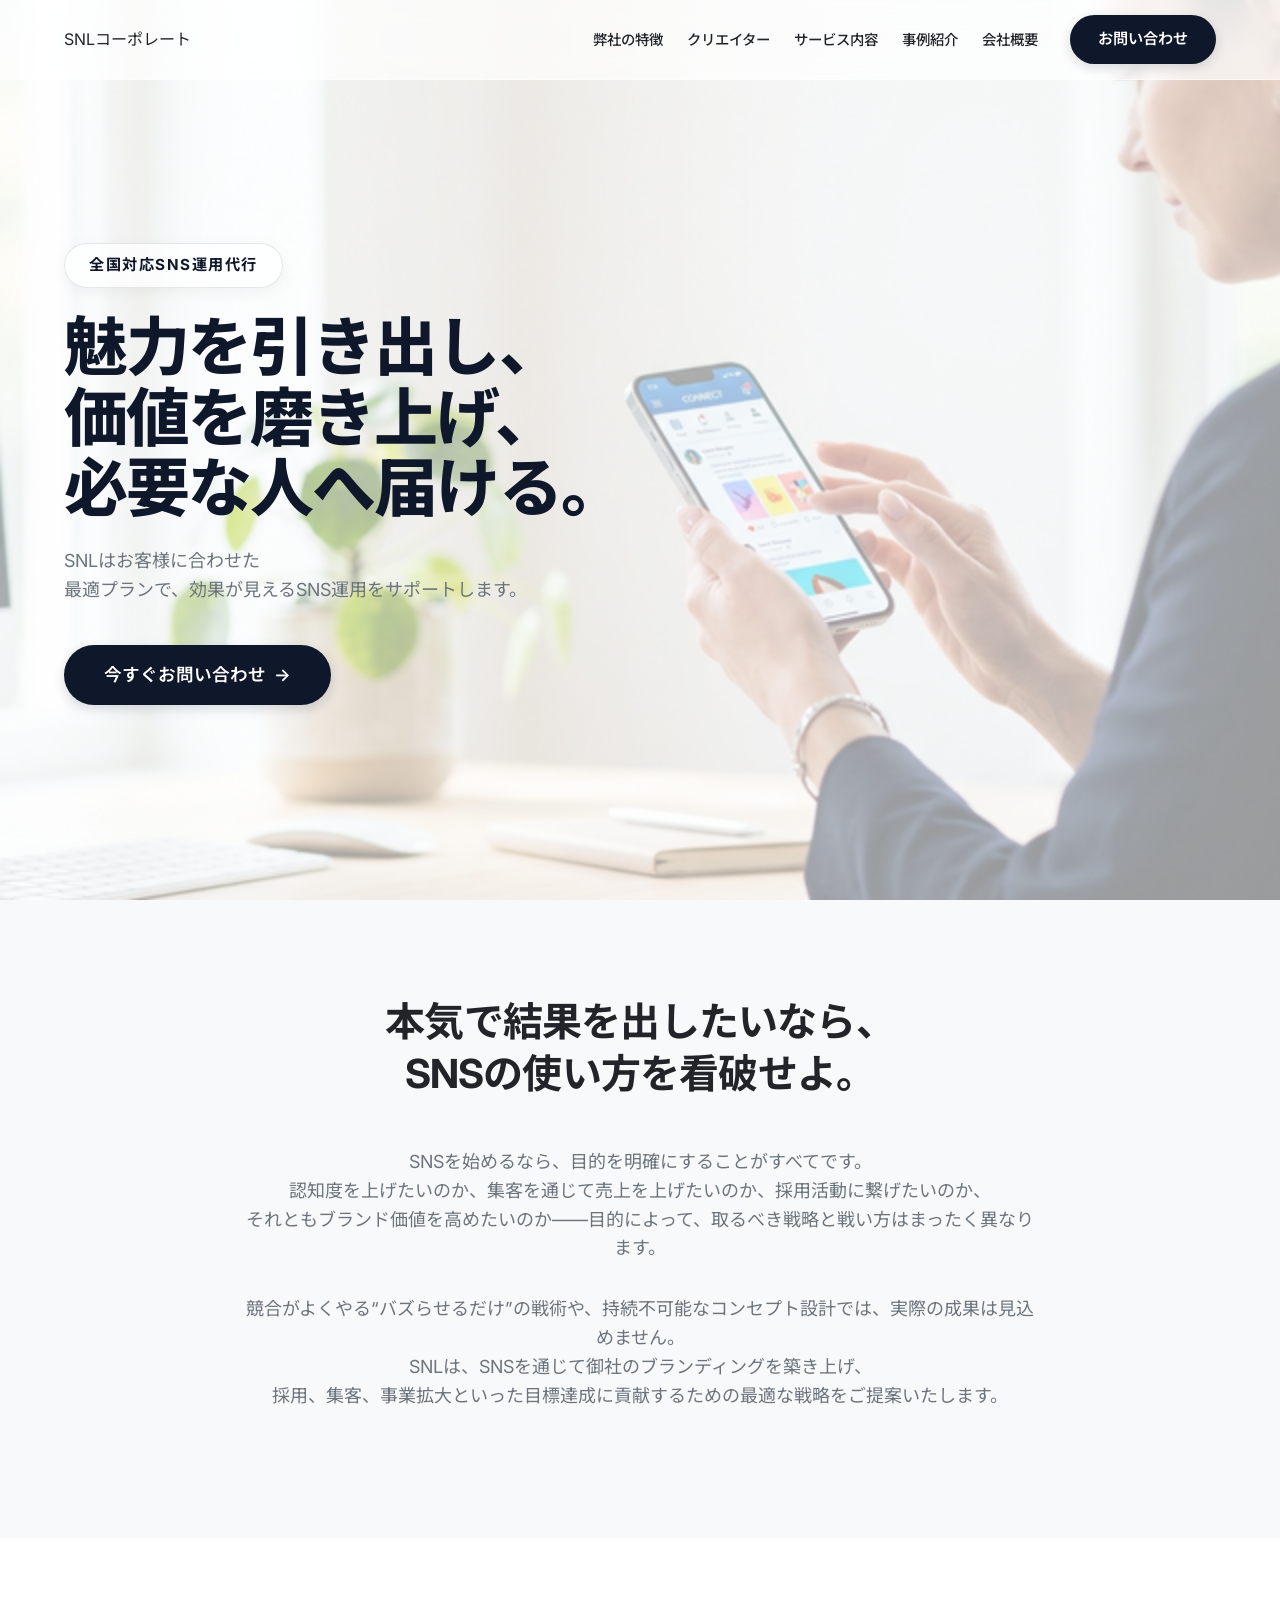
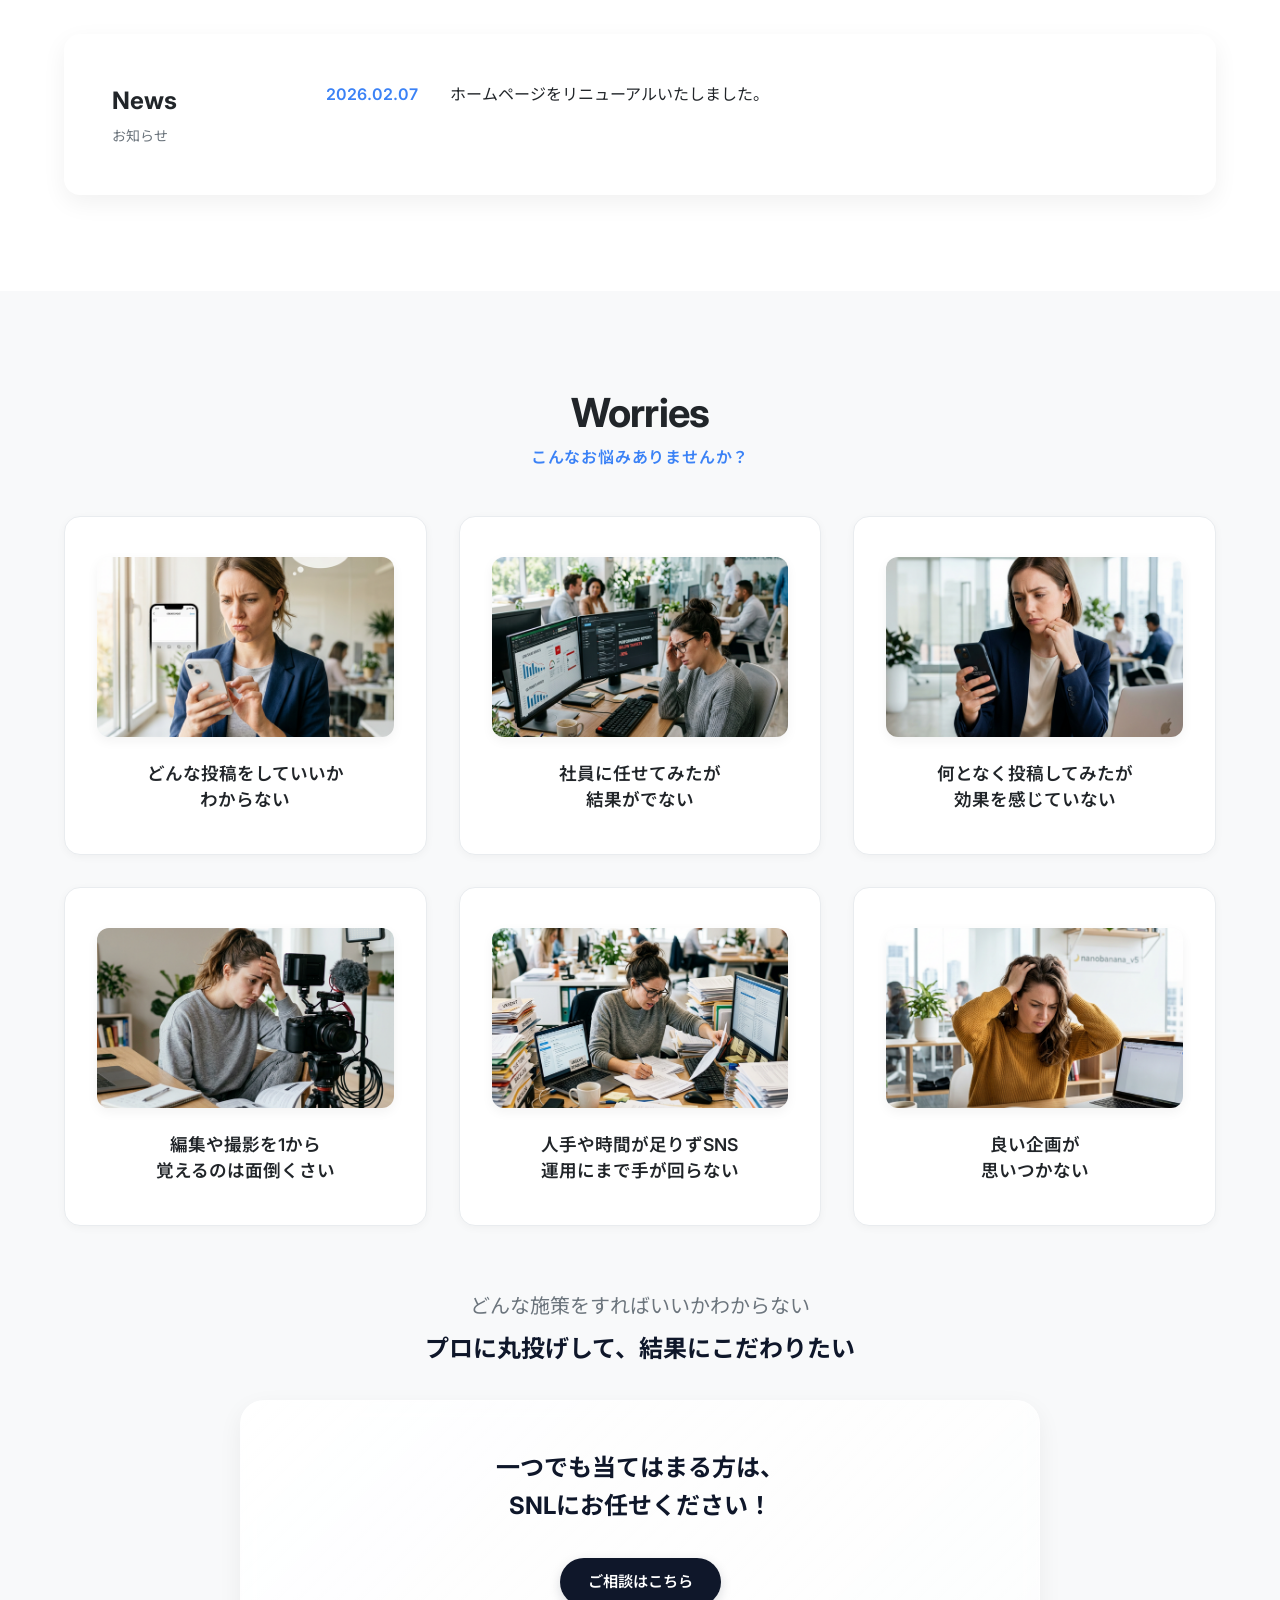
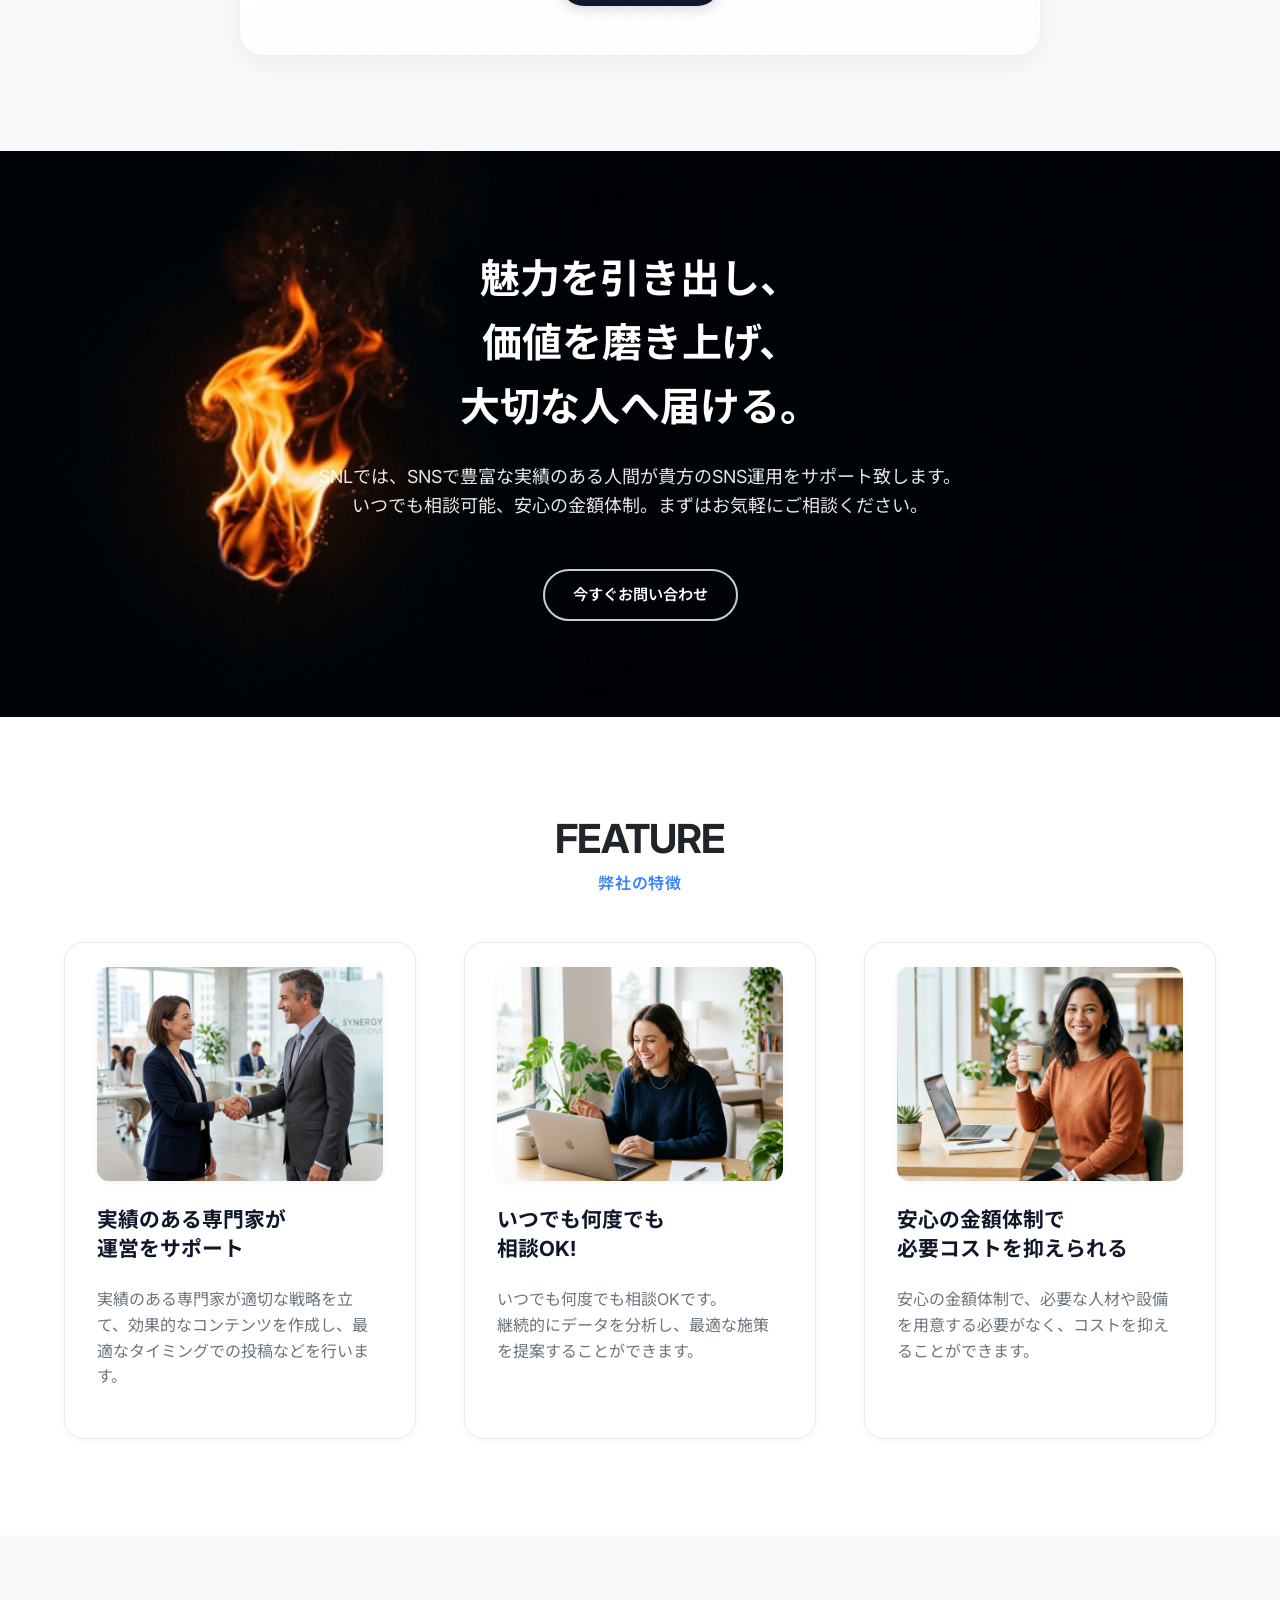
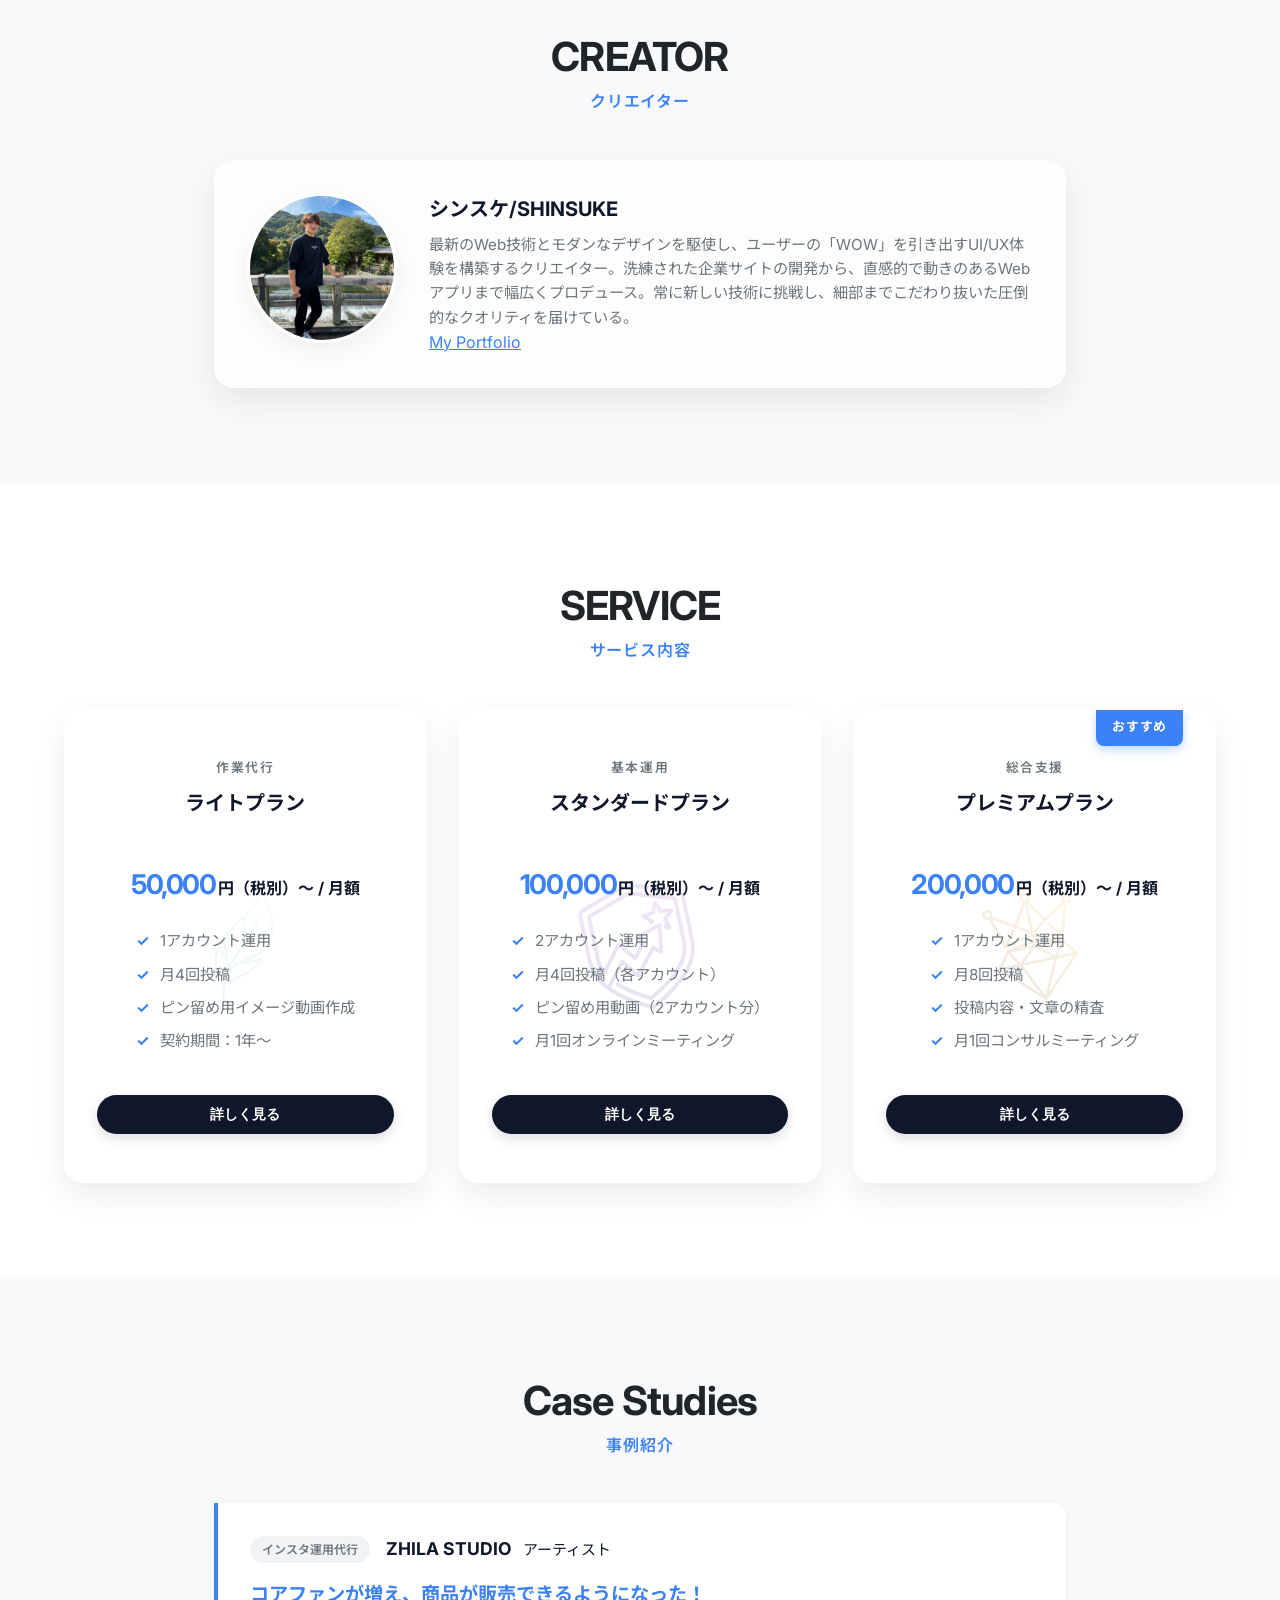
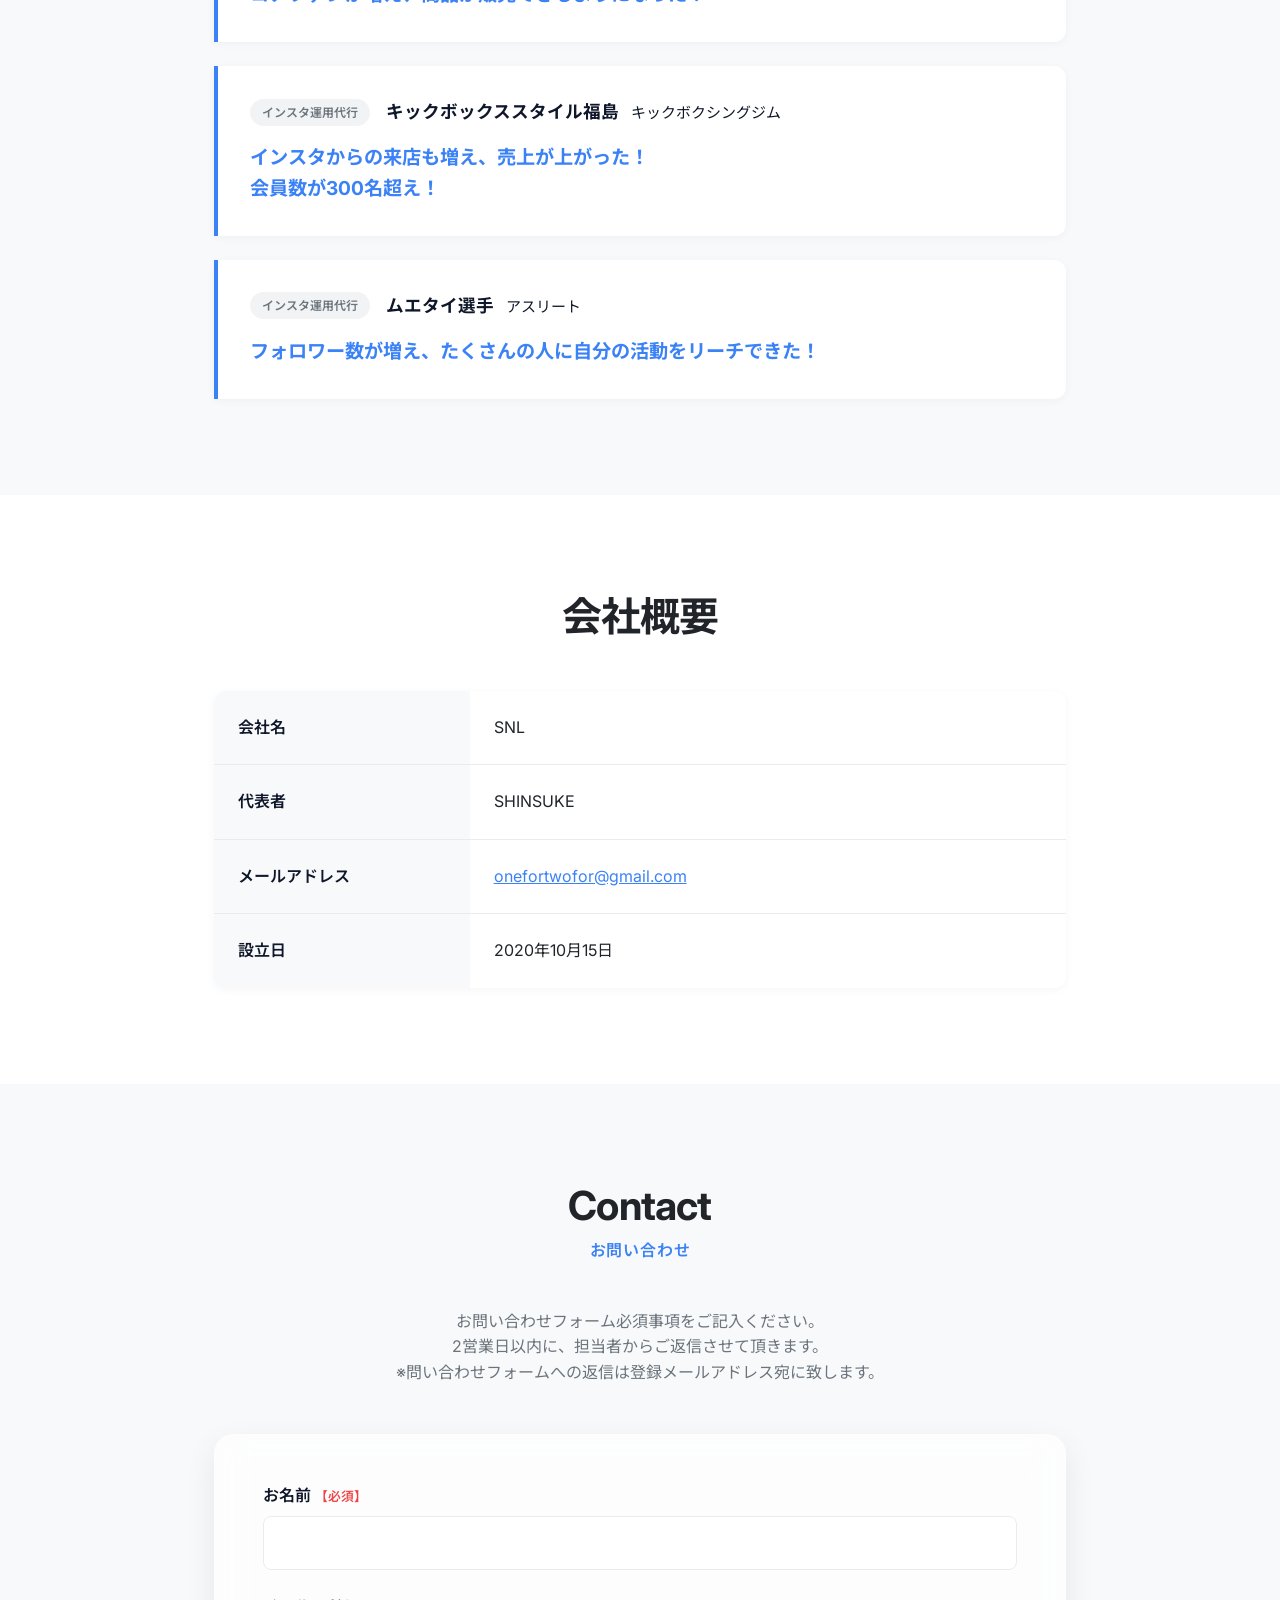
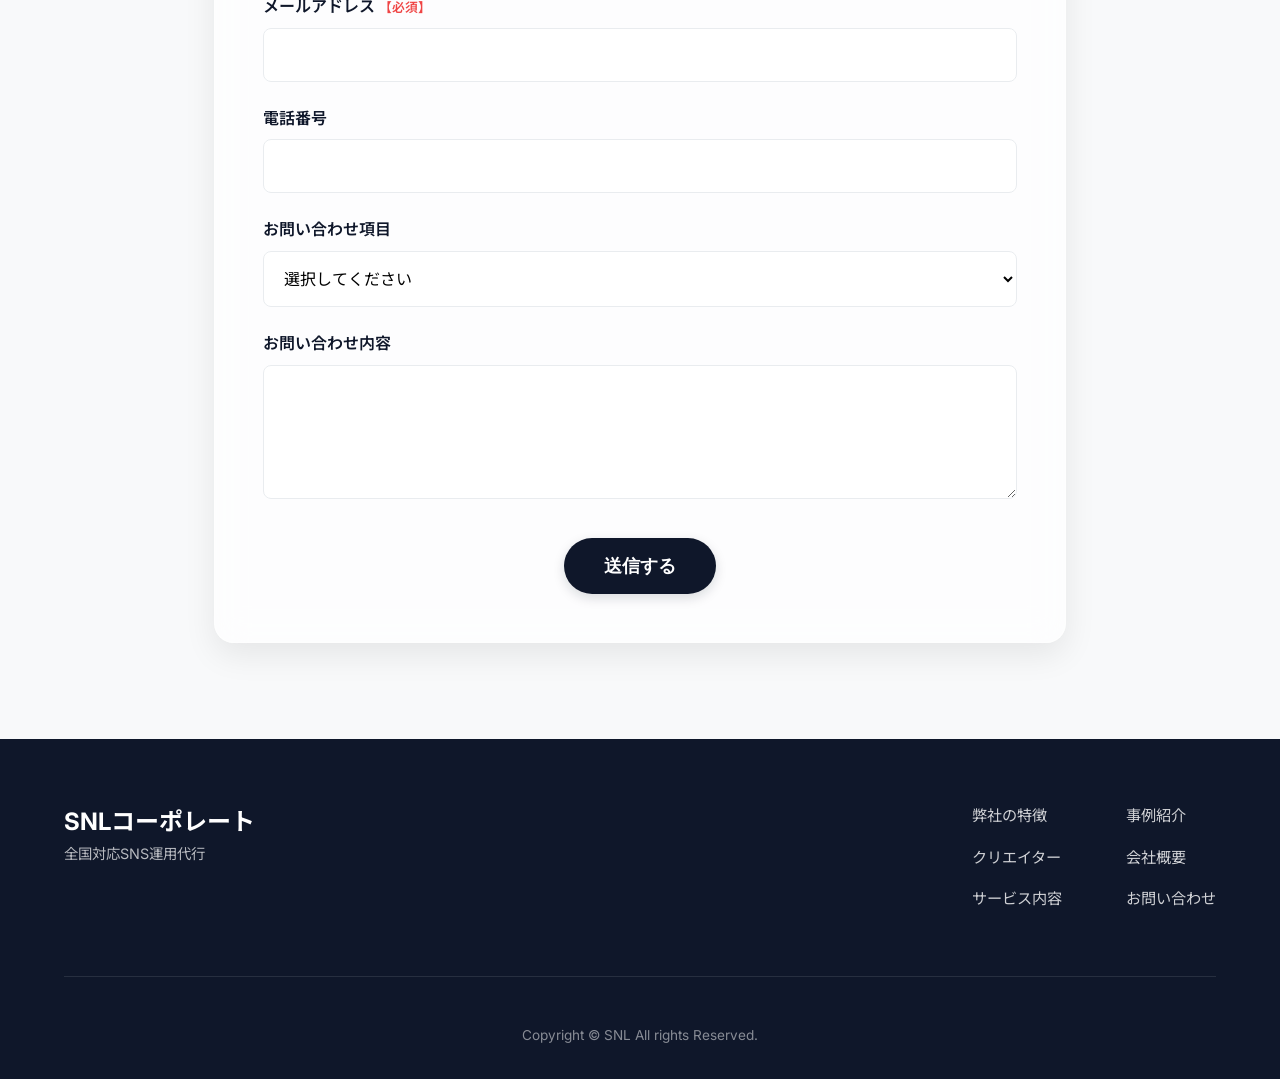
<file: sns-agency-website/index.html>
<!DOCTYPE html>
<html lang="ja">

<head>
    <meta charset="UTF-8">
    <meta name="viewport" content="width=device-width, initial-scale=1.0">
    <title>全国対応SNS運用代行会社 | SNL</title>
    <meta name="description"
        content="全国対応のSNS運用代行ならSNLへ。目的に合わせた戦略で効果的に集客・ブランディングを実現。お客様に合わせた最適プランで、効果が見えるSNS運用をサポートします。">
    <!-- Google Fonts - Inter & Noto Sans JP for modern, clean look -->
    <link rel="preconnect" href="https://fonts.googleapis.com">
    <link rel="preconnect" href="https://fonts.gstatic.com" crossorigin>
    <link
        href="https://fonts.googleapis.com/css2?family=Inter:wght@400;500;600;700&family=Noto+Sans+JP:wght@400;500;700&display=swap"
        rel="stylesheet">
    <link rel="stylesheet" href="css/style.css">
    <!-- Favicon -->
    <link rel="icon" href="favicon.ico">
</head>

<body>
    <!-- Header -->
    <header class="header" id="header">
        <div class="container header-container">
            <a href="#" class="logo">
                <span class="logo-text">SNLコーポレート</span>
            </a>

            <!-- Desktop Navigation -->
            <nav class="desktop-nav">
                <ul class="nav-list">
                    <li><a href="#feature">弊社の特徴</a></li>
                    <li><a href="#creator">クリエイター</a></li>
                    <li><a href="#service">サービス内容</a></li>
                    <li><a href="#casestudies">事例紹介</a></li>
                    <li><a href="#company">会社概要</a></li>
                </ul>
                <a href="#contact" class="btn btn-primary header-contact-btn">お問い合わせ</a>
            </nav>

            <!-- Hamburger Menu (Mobile) -->
            <button class="hamburger" id="hamburger" aria-label="Menu">
                <span></span>
                <span></span>
                <span></span>
            </button>
        </div>

        <!-- Mobile Navigation Panel -->
        <div class="mobile-nav-panel" id="mobile-nav">
            <ul class="mobile-nav-list">
                <li><a href="#feature" class="mobile-nav-link">弊社の特徴</a></li>
                <li><a href="#creator" class="mobile-nav-link">クリエイター</a></li>
                <li><a href="#service" class="mobile-nav-link">サービス内容</a></li>
                <li><a href="#casestudies" class="mobile-nav-link">事例紹介</a></li>
                <li><a href="#company" class="mobile-nav-link">会社概要</a></li>
                <li><a href="#contact" class="btn btn-primary mobile-nav-btn">お問い合わせ</a></li>
            </ul>
        </div>
    </header>

    <main>
        <!-- Hero Section -->
        <section class="hero" id="home"
            style="background-image: url('images/sns_hero_image.png'); background-size: cover; background-position: center; background-repeat: no-repeat;">
            <!-- Dark overlay to ensure text readability -->
            <div
                style="position: absolute; top: 0; left: 0; width: 100%; height: 100%; background: rgba(255, 255, 255, 0.6); z-index: 0;">
            </div>

            <div class="container hero-container" style="position: relative; z-index: 1;">
                <div class="hero-content fade-in-up">
                    <p class="hero-subtitle">全国対応SNS運用代行</p>
                    <h1 class="hero-title">魅力を引き出し、<br>価値を磨き上げ、<br>必要な人へ届ける。</h1>
                    <p class="hero-description">
                        SNLはお客様に合わせた<br class="hidden-mobile">最適プランで、効果が見えるSNS運用をサポートします。
                    </p>
                    <div class="hero-cta">
                        <a href="#contact" class="btn btn-large btn-primary">今すぐお問い合わせ <span class="arrow">→</span></a>
                    </div>
                </div>
            </div>
        </section>

        <!-- Intro Section -->
        <section class="intro section-padding bg-light" id="intro">
            <div class="container intro-container">
                <div class="section-header text-center fade-in-up">
                    <h2 class="section-title">本気で結果を出したいなら、<br>SNSの使い方を看破せよ。</h2>
                </div>
                <div class="intro-content fade-in-up delay-1">
                    <p class="intro-text text-center">
                        SNSを始めるなら、目的を明確にすることがすべてです。<br>
                        認知度を上げたいのか、集客を通じて売上を上げたいのか、採用活動に繋げたいのか、<br class="hidden-mobile">
                        それともブランド価値を高めたいのか——目的によって、取るべき戦略と戦い方はまったく異なります。
                    </p>
                    <p class="intro-text text-center">
                        競合がよくやる“バズらせるだけ”の戦術や、持続不可能なコンセプト設計では、実際の成果は見込めません。<br class="hidden-mobile">
                        SNLは、SNSを通じて御社のブランディングを築き上げ、<br>
                        採用、集客、事業拡大といった目標達成に貢献するための最適な戦略をご提案いたします。
                    </p>
                </div>
            </div>
        </section>

        <!-- News Section -->
        <section class="news section-padding" id="news">
            <div class="container news-container">
                <div class="news-wrapper fade-in-up">
                    <h2 class="news-heading">News <span class="sub">お知らせ</span></h2>
                    <div class="news-list">
                        <div class="news-item">
                            <span class="news-date">2026.02.07</span>
                            <p class="news-text">ホームページをリニューアルいたしました。</p>
                        </div>
                    </div>
                </div>
            </div>
        </section>

        <!-- Worries Section -->
        <section class="worries section-padding bg-light" id="worries">
            <div class="container">
                <div class="section-header text-center fade-in-up">
                    <h2 class="section-title">Worries <span class="sub">こんなお悩みありませんか？</span></h2>
                </div>

                <div class="worries-grid">
                    <div class="worry-card fade-in-up delay-1">
                        <div class="worry-icon"><img src="images/worry_1_content.png?v=1" alt="どんな投稿をしていいかわからない"></div>
                        <p>どんな投稿をしていいか<br>わからない</p>
                    </div>
                    <div class="worry-card fade-in-up delay-2">
                        <div class="worry-icon"><img src="images/worry_2_staff.png?v=1" alt="社員に任せてみたが結果がでない"></div>
                        <p>社員に任せてみたが<br>結果がでない</p>
                    </div>
                    <div class="worry-card fade-in-up delay-3">
                        <div class="worry-icon"><img src="images/worry_3_no_effect.png?v=1" alt="何となく投稿してみたが効果を感じていない">
                        </div>
                        <p>何となく投稿してみたが<br>効果を感じていない</p>
                    </div>
                    <div class="worry-card fade-in-up delay-1">
                        <div class="worry-icon"><img src="images/worry_4_hassle.png?v=1" alt="編集や撮影を1から覚えるのは面倒くさい">
                        </div>
                        <p>編集や撮影を1から<br>覚えるのは面倒くさい</p>
                    </div>
                    <div class="worry-card fade-in-up delay-2">
                        <div class="worry-icon"><img src="images/worry_5_busy.png?v=1" alt="人手や時間が足りずSNS運用にまで手が回らない">
                        </div>
                        <p>人手や時間が足りずSNS<br>運用にまで手が回らない</p>
                    </div>
                    <div class="worry-card fade-in-up delay-3">
                        <div class="worry-icon"><img src="images/worry_6_no_idea.png?v=1" alt="良い企画が思いつかない"></div>
                        <p>良い企画が<br>思いつかない</p>
                    </div>
                </div>

                <div class="worries-conclusion fade-in-up">
                    <p class="worry-final-text">どんな施策をすればいいかわからない<br><strong>​プロに丸投げして、結果にこだわりたい</strong></p>
                    <div class="worries-action glass-box">
                        <h3>一つでも当てはまる方は、<br>SNLにお任せください！</h3>
                        <a href="#contact" class="btn btn-primary">ご相談はこちら</a>
                    </div>
                </div>
            </div>
        </section>

        <!-- CTA Banner -->
        <section class="cta-banner">
            <div class="container text-center fade-in-up">
                <h2 class="cta-title">魅力を引き出し、<br>価値を磨き上げ、<br>大切な人へ届ける。</h2>
                <p class="cta-text">
                    SNLでは、​SNSで豊富な実績のある人間が貴方のSNS運用をサポート致します。<br>いつでも相談可能、安心の金額体制。​​まずはお気軽にご相談ください。</p>
                <a href="#contact" class="btn btn-outline-light">今すぐお問い合わせ</a>
            </div>
        </section>

        <!-- Feature Section -->
        <section class="feature section-padding" id="feature">
            <div class="container feature-container">
                <div class="section-header text-center fade-in-up">
                    <h2 class="section-title">FEATURE <span class="sub">弊社の特徴</span></h2>
                </div>

                <div class="feature-grid">
                    <div class="feature-card fade-in-up delay-1">
                        <div class="feature-img"><img src="images/feature_1_expert.png" alt="実績のある専門家"></div>
                        <h3 class="feature-title">実績のある専門家が<br>運営をサポート</h3>
                        <p class="feature-desc">実績のある専門家が適切な戦略を立て、効果的なコンテンツを作成し、最適なタイミングでの投稿などを行います。</p>
                    </div>

                    <div class="feature-card fade-in-up delay-2">
                        <div class="feature-img"><img src="images/feature_2_consult.png" alt="いつでも何度でも相談OK"></div>
                        <h3 class="feature-title">いつでも何度でも<br>相談OK!</h3>
                        <p class="feature-desc">いつでも何度でも相談OKです。<br>継続的にデータを分析し、最適な施策を提案することができます。</p>
                    </div>

                    <div class="feature-card fade-in-up delay-3">
                        <div class="feature-img"><img src="images/feature_3_cost_photo2.png" alt="安心の金額体制"></div>
                        <h3 class="feature-title">安心の金額体制で<br>必要コストを抑えられる</h3>
                        <p class="feature-desc">安心の金額体制で、必要な人材や設備を用意する必要がなく、コストを抑えることができます。</p>
                    </div>
                </div>
            </div>
        </section>

        <!-- Creator & Model Section -->
        <section class="creator section-padding bg-light" id="creator">
            <div class="container container-sm">

                <div class="person-block fade-in-up">
                    <div class="section-header text-center">
                        <h2 class="section-title">CREATOR <span class="sub">クリエイター</span></h2>
                    </div>
                    <div class="person-list">
                        <div class="person-item glass-card list-item">
                            <div class="person-img">
                                <img src="images/profile.jpg" alt="SHINSUKE">
                            </div>
                            <div class="person-info">
                                <h3>シンスケ/SHINSUKE</h3>
                                <p>最新のWeb技術とモダンなデザインを駆使し、ユーザーの「WOW」を引き出すUI/UX体験を構築するクリエイター。洗練された企業サイトの開発から、直感的で動きのあるWebアプリまで幅広くプロデュース。常に新しい技術に挑戦し、細部までこだわり抜いた圧倒的なクオリティを届けている。
                                </p>
                                <a href="https://shinnft3.github.io/shinsuke-portfolio/" target="_blank"
                                    class="person-link">My Portfolio</a>
                            </div>
                        </div>
                    </div>
                </div>



            </div>
        </section>

        <!-- Services Section -->
        <section class="service section-padding" id="service">
            <div class="container">
                <div class="section-header text-center fade-in-up">
                    <h2 class="section-title">SERVICE <span class="sub">サービス内容</span></h2>
                </div>

                <div class="service-grid">
                    <div class="service-card glass-card fade-in-up delay-1">
                        <img src="images/badge_light.png" alt="" class="service-card-badge" aria-hidden="true">
                        <p class="service-plan-sub">作業代行</p>
                        <h3 class="service-title">ライトプラン</h3>
                        <div class="service-price">
                            <span class="price-val">50,000</span>円（税別）〜 / 月額
                        </div>
                        <ul class="service-features-list">
                            <li>1アカウント運用</li>
                            <li>月4回投稿</li>
                            <li>ピン留め用イメージ動画作成</li>
                            <li>契約期間：1年〜</li>
                        </ul>
                        <button class="btn btn-primary btn-sm mt-auto open-service-modal"
                            data-service="1">詳しく見る</button>
                    </div>

                    <div class="service-card glass-card fade-in-up delay-2">
                        <img src="images/badge_standard.png" alt="" class="service-card-badge" aria-hidden="true">
                        <p class="service-plan-sub">基本運用</p>
                        <h3 class="service-title">スタンダードプラン</h3>
                        <div class="service-price">
                            <span class="price-val">100,000</span>円（税別）〜 / 月額
                        </div>
                        <ul class="service-features-list">
                            <li>2アカウント運用</li>
                            <li>月4回投稿（各アカウント）</li>
                            <li>ピン留め用動画（2アカウント分）</li>
                            <li>月1回オンラインミーティング</li>
                        </ul>
                        <button class="btn btn-primary btn-sm mt-auto open-service-modal"
                            data-service="2">詳しく見る</button>
                    </div>

                    <div class="service-card glass-card fade-in-up delay-3 service-card-premium">
                        <div class="recommended-badge">おすすめ</div>
                        <img src="images/badge_premium.png" alt="" class="service-card-badge" aria-hidden="true">
                        <p class="service-plan-sub">総合支援</p>
                        <h3 class="service-title">プレミアムプラン</h3>
                        <div class="service-price">
                            <span class="price-val">200,000</span>円（税別）〜 / 月額
                        </div>
                        <ul class="service-features-list">
                            <li>1アカウント運用</li>
                            <li>月8回投稿</li>
                            <li>投稿内容・文章の精査</li>
                            <li>月1回コンサルミーティング</li>
                        </ul>
                        <button class="btn btn-primary btn-sm mt-auto open-service-modal"
                            data-service="3">詳しく見る</button>
                    </div>
                </div>
            </div>
        </section>

        <!-- Case Studies Section -->
        <section class="casestudies section-padding bg-light" id="casestudies">
            <div class="container container-sm">
                <div class="section-header text-center fade-in-up">
                    <h2 class="section-title">Case Studies <span class="sub">事例紹介</span></h2>
                </div>

                <div class="case-list">
                    <div class="case-item fade-in-up delay-1">
                        <div class="case-header">
                            <span class="case-badge">インスタ運用代行</span>
                            <h3 class="case-client">ZHILA STUDIO <span
                                    style="font-size: 0.85em; font-weight: normal; margin-left: 0.5rem;">アーティスト</span>
                            </h3>
                        </div>
                        <p class="case-result text-accent text-bold">コアファンが増え、商品が販売できるようになった！</p>
                    </div>

                    <div class="case-item fade-in-up delay-2">
                        <div class="case-header">
                            <span class="case-badge">インスタ運用代行</span>
                            <h3 class="case-client">キックボックススタイル福島 <span
                                    style="font-size: 0.85em; font-weight: normal; margin-left: 0.5rem;">キックボクシングジム</span>
                            </h3>
                        </div>
                        <p class="case-result text-accent text-bold">インスタからの来店も増え、売上が上がった！<br>会員数が300名超え！</p>
                    </div>

                    <div class="case-item fade-in-up delay-3">
                        <div class="case-header">
                            <span class="case-badge">インスタ運用代行</span>
                            <h3 class="case-client">ムエタイ選手 <span
                                    style="font-size: 0.85em; font-weight: normal; margin-left: 0.5rem;">アスリート</span>
                            </h3>
                        </div>
                        <p class="case-result text-accent text-bold">フォロワー数が増え、たくさんの人に自分の活動をリーチできた！</p>
                    </div>
                </div>
            </div>
        </section>

        <!-- Company Section -->
        <section class="company section-padding" id="company">
            <div class="container container-sm">
                <div class="section-header text-center fade-in-up">
                    <h2 class="section-title">会社概要</h2>
                </div>

                <table class="company-table fade-in-up delay-1">
                    <tbody>
                        <tr>
                            <th>会社名</th>
                            <td>SNL</td>
                        </tr>
                        <tr>
                            <th>代表者</th>
                            <td>SHINSUKE</td>
                        </tr>
                        <tr>
                            <th>メールアドレス</th>
                            <td><a href="mailto:onefortwofor@gmail.com">onefortwofor@gmail.com</a></td>
                        </tr>
                        <tr>
                            <th>設立日</th>
                            <td>2020年10月15日</td>
                        </tr>
                    </tbody>
                </table>
            </div>
        </section>

        <!-- Contact Section -->
        <section class="contact section-padding bg-light" id="contact">
            <div class="container container-sm">
                <div class="section-header text-center fade-in-up">
                    <h2 class="section-title">Contact <span class="sub">お問い合わせ</span></h2>
                    <p class="contact-desc">
                        お問い合わせフォーム必須事項をご記入ください。<br>2営業日以内に、担当者からご返信させて頂きます。<br>※問い合わせフォームへの返信は登録メールアドレス宛に致します。</p>
                </div>

                <form class="contact-form glass-card fade-in-up delay-1" id="gform"
                    action="https://docs.google.com/forms/d/e/1FAIpQLSfawVQ5u2clCfujz6vWc8oNDs84TkIATZwKThTi90_ws8bNWA/formResponse"
                    method="POST" target="hidden_iframe" onsubmit="window.submitted=true;">
                    <div class="form-group">
                        <label for="name">お名前 <span class="required">【必須】</span></label>
                        <input type="text" id="name" name="entry.669617804" class="form-control">
                    </div>
                    <div class="form-group">
                        <label for="email">メールアドレス <span class="required">【必須】</span></label>
                        <input type="email" id="email" name="entry.930325068" class="form-control">
                    </div>
                    <div class="form-group">
                        <label for="phone">電話番号</label>
                        <input type="tel" id="phone" name="entry.49989326" class="form-control">
                    </div>
                    <div class="form-group">
                        <label for="item">お問い合わせ項目</label>
                        <select id="item" name="entry.1848350956" class="form-control">
                            <option value="">選択してください</option>
                            <option value="運用代行について">運用代行について</option>
                            <option value="動画制作について">動画制作について</option>
                            <option value="その他">その他</option>
                        </select>
                    </div>
                    <div class="form-group">
                        <label for="message">お問い合わせ内容</label>
                        <textarea id="message" name="entry.1858386800" class="form-control" rows="5"></textarea>
                    </div>
                    <div class="text-center mt-4">
                        <button type="submit" class="btn btn-primary btn-large w-full-mobile">送信する</button>
                    </div>
                </form>
            </div>
        </section>
    </main>

    <footer class="footer">
        <div class="container fade-in-up">
            <div class="footer-top">
                <div class="footer-brand">
                    <h2 class="footer-logo">SNLコーポレート</h2>
                    <p>全国対応SNS運用代行</p>
                </div>
                <div class="footer-links">
                    <ul>
                        <li><a href="#feature">弊社の特徴</a></li>
                        <li><a href="#creator">クリエイター</a></li>
                        <li><a href="#service">サービス内容</a></li>
                    </ul>
                    <ul>
                        <li><a href="#casestudies">事例紹介</a></li>
                        <li><a href="#company">会社概要</a></li>
                        <li><a href="#contact">お問い合わせ</a></li>
                    </ul>
                </div>
            </div>
            <div class="footer-bottom">
                <p>Copyright &copy; SNL All rights Reserved.</p>
            </div>
        </div>
    </footer>

    <!-- Service Details Modal -->
    <div id="serviceModal" class="modal">
        <div class="modal-content">
            <span class="modal-close">&times;</span>
            <div class="modal-body" id="serviceModalBody">
                <!-- Content injected via JS -->
            </div>
        </div>
    </div>
    <!-- Back To Top Button -->
    <a href="#home" id="backToTop" class="back-to-top" aria-label="ページトップへ戻る">
        <svg viewBox="0 0 24 24" width="24" height="24" stroke="currentColor" stroke-width="2" fill="none"
            stroke-linecap="round" stroke-linejoin="round">
            <path d="M12 19V5M5 12l7-7 7 7" />
        </svg>
    </a>

    <!-- Scripts -->
    <script src="js/script.js"></script>
</body>

</html>
</file>
<file: sns-agency-website/css/style.css>
/* =========================================
   SNS Agency Website - Premium White Theme
   ========================================= */

/* --- CSS Variables (Design System) --- */
:root {
    /* Colors - Clean, Modern White & Gray Palette */
    --color-white: #ffffff;
    --color-bg-light: #f8f9fa;
    --color-bg-alt: #f1f3f5;

    /* Typography Colors */
    --color-text-main: #212529;
    /* Very dark gray, almost black */
    --color-text-muted: #6c757d;

    /* Accents - Trustworthy Blue */
    --color-primary: #0f172a;
    /* Slate 900 */
    --color-primary-hover: #1e293b;
    /* Slate 800 */
    --color-accent: #3b82f6;
    /* Blue 500 */

    /* Borders & Shadows */
    --color-border: #e9ecef;
    --shadow-sm: 0 2px 8px rgba(0, 0, 0, 0.04);
    --shadow-md: 0 8px 24px rgba(0, 0, 0, 0.06);
    --shadow-lg: 0 12px 32px rgba(0, 0, 0, 0.08);
    --glass-bg: rgba(255, 255, 255, 0.7);
    --glass-border: rgba(255, 255, 255, 0.4);

    /* Typography */
    --font-family-base: 'Inter', 'Noto Sans JP', sans-serif;
    --font-size-base: 16px;

    /* Spacing */
    --spacing-sm: 0.5rem;
    --spacing-md: 1rem;
    --spacing-lg: 2rem;
    --spacing-xl: 4rem;

    /* Layout */
    --container-max-width: 1200px;
    --nav-height: 80px;

    /* Transitions */
    --transition-normal: 0.3s cubic-bezier(0.25, 0.8, 0.25, 1);
    --transition-smooth: 0.5s cubic-bezier(0.22, 1, 0.36, 1);
}

/* --- Reset & Base --- */
*,
*::before,
*::after {
    box-sizing: border-box;
    margin: 0;
    padding: 0;
}

html {
    font-family: var(--font-family-base);
    font-size: var(--font-size-base);
    line-height: 1.6;
    color: var(--color-text-main);
    background-color: var(--color-white);
    scroll-behavior: smooth;
    scroll-padding-top: var(--nav-height);
    /* Offset for fixed header */
}

body {
    -webkit-font-smoothing: antialiased;
    -moz-osx-font-smoothing: grayscale;
    overflow-x: hidden;
}

a {
    color: inherit;
    text-decoration: none;
    transition: color var(--transition-normal);
}

ul {
    list-style: none;
}

img {
    max-width: 100%;
    height: auto;
    display: block;
}

/* --- Layout Utilities --- */
.container {
    width: 100%;
    max-width: var(--container-max-width);
    margin: 0 auto;
    padding: 0 1.5rem;
}

.section-padding {
    padding: 6rem 0;
}

.bg-light {
    background-color: var(--color-bg-light);
}

.text-center {
    text-align: center;
}

.hidden-mobile {
    display: block;
}

/* Typography Utilities */
.section-title {
    font-size: clamp(2rem, 4vw, 2.5rem);
    font-weight: 700;
    line-height: 1.3;
    margin-bottom: 3rem;
    letter-spacing: -0.02em;
}

.section-title .sub {
    display: block;
    font-size: 1rem;
    color: var(--color-accent);
    font-weight: 600;
    margin-top: 0.5rem;
    letter-spacing: 0.05em;
}

/* --- Buttons --- */
.btn {
    display: inline-flex;
    align-items: center;
    justify-content: center;
    padding: 0.75rem 1.75rem;
    font-weight: 600;
    border-radius: 50px;
    /* Pill shape */
    border: none;
    cursor: pointer;
    transition: all var(--transition-normal);
    font-size: 0.95rem;
}

.btn-primary {
    background-color: var(--color-primary);
    color: var(--color-white);
    box-shadow: 0 4px 12px rgba(15, 23, 42, 0.15);
}

.btn-primary:hover {
    background-color: var(--color-primary-hover);
    transform: translateY(-2px);
    box-shadow: 0 6px 16px rgba(15, 23, 42, 0.2);
}

.btn-large {
    padding: 1rem 2.5rem;
    font-size: 1.1rem;
}

.btn-outline-light {
    background-color: transparent;
    color: var(--color-white);
    border: 2px solid rgba(255, 255, 255, 0.8);
}

.btn-outline-light:hover {
    background-color: var(--color-white);
    color: var(--color-primary);
}

/* --- Animations --- */
.fade-in-up {
    opacity: 0;
    transform: translateY(30px);
    transition: opacity 0.8s ease-out, transform 0.8s ease-out;
}

.fade-in-up.visible {
    opacity: 1;
    transform: translateY(0);
}

.delay-1 {
    transition-delay: 0.1s;
}

.delay-2 {
    transition-delay: 0.2s;
}

.delay-3 {
    transition-delay: 0.3s;
}

/* --- Header & Nav --- */
.header {
    position: fixed;
    top: 0;
    left: 0;
    width: 100%;
    height: var(--nav-height);
    background-color: var(--glass-bg);
    backdrop-filter: blur(12px);
    -webkit-backdrop-filter: blur(12px);
    border-bottom: 1px solid var(--glass-border);
    z-index: 1000;
    transition: all var(--transition-normal);
}

.header.scrolled {
    box-shadow: var(--shadow-sm);
    background-color: rgba(255, 255, 255, 0.95);
}

.header-container {
    display: flex;
    justify-content: space-between;
    align-items: center;
    height: 100%;
}

.header-logo-img {
    height: 40px;
    /* Adjust as needed */
    width: auto;
    object-fit: contain;
    display: block;
}

.desktop-nav {
    display: flex;
    align-items: center;
    gap: 2rem;
}

.nav-list {
    display: flex;
    gap: 1.5rem;
}

.nav-list a {
    font-weight: 500;
    font-size: 0.9rem;
    color: var(--color-text-main);
    position: relative;
}

.nav-list a::after {
    content: '';
    position: absolute;
    bottom: -4px;
    left: 0;
    width: 0;
    height: 2px;
    background-color: var(--color-accent);
    transition: width var(--transition-normal);
}

.nav-list a:hover::after {
    width: 100%;
}

/* Hamburger */
.hamburger {
    display: none;
    background: transparent;
    border: none;
    cursor: pointer;
    padding: 0;
    z-index: 1001;
    width: 30px;
    height: 20px;
    position: relative;
}

.hamburger span {
    display: block;
    width: 100%;
    height: 2px;
    background-color: var(--color-primary);
    position: absolute;
    left: 0;
    transition: all 0.3s ease;
    border-radius: 2px;
}

.hamburger span:nth-child(1) {
    top: 0;
}

.hamburger span:nth-child(2) {
    top: 50%;
    transform: translateY(-50%);
}

.hamburger span:nth-child(3) {
    bottom: 0;
}

.hamburger.active span:nth-child(1) {
    top: 50%;
    transform: translateY(-50%) rotate(45deg);
}

.hamburger.active span:nth-child(2) {
    opacity: 0;
}

.hamburger.active span:nth-child(3) {
    bottom: 50%;
    transform: translateY(50%) rotate(-45deg);
}

/* Mobile Nav Panel */
.mobile-nav-panel {
    position: fixed;
    top: 0;
    right: -100%;
    width: 80%;
    max-width: 400px;
    height: 100vh;
    background-color: var(--color-white);
    padding: 6rem 2rem 2rem;
    box-shadow: -10px 0 30px rgba(0, 0, 0, 0.1);
    transition: right 0.4s cubic-bezier(0.77, 0, 0.175, 1);
    z-index: 1000;
    overflow-y: auto;
}

.mobile-nav-panel.active {
    right: 0;
}

.mobile-nav-list {
    display: flex;
    flex-direction: column;
    gap: 1.5rem;
}

.mobile-nav-link {
    font-size: 1.25rem;
    font-weight: 600;
    display: block;
    padding: 0.5rem 0;
    border-bottom: 1px solid var(--color-border);
}

.mobile-nav-btn {
    margin-top: 1rem;
    width: 100%;
}

/* --- Hero Section --- */
.hero {
    position: relative;
    min-height: 100vh;
    display: flex;
    align-items: center;
    padding: calc(var(--nav-height) + 2rem) 0 4rem;
    overflow: hidden;
}

.hero-bg {
    position: absolute;
    top: 0;
    left: 0;
    width: 100%;
    height: 100%;
    z-index: -1;
    background: linear-gradient(135deg, #fdfbfb 0%, #ebedee 100%);
}

/* Abstract design elements */
.shape {
    position: absolute;
    border-radius: 50%;
    filter: blur(80px);
    z-index: -1;
    opacity: 0.5;
}

.shape-1 {
    width: 40vw;
    height: 40vw;
    background: var(--color-accent);
    top: -10vw;
    right: -5vw;
    opacity: 0.1;
}

.shape-2 {
    width: 30vw;
    height: 30vw;
    background: #e2e8f0;
    bottom: -5vw;
    left: -10vw;
}

.hero-container {
    display: flex;
    flex-direction: column;
    justify-content: center;
    align-items: flex-start;
    text-align: left;
}

.hero-subtitle {
    display: inline-block;
    font-weight: 700;
    color: var(--color-primary);
    background: rgba(255, 255, 255, 0.7);
    backdrop-filter: blur(8px);
    -webkit-backdrop-filter: blur(8px);
    border: 1px solid rgba(15, 23, 42, 0.1);
    padding: 0.6rem 1.5rem;
    border-radius: 50px;
    margin-bottom: 1.5rem;
    font-size: 0.95rem;
    letter-spacing: 0.1em;
    box-shadow: 0 4px 15px rgba(0, 0, 0, 0.05);
}

.hero-title {
    font-size: clamp(2.5rem, 5vw, 4rem);
    font-weight: 800;
    line-height: 1.1;
    margin-bottom: 1.5rem;
    color: var(--color-primary);
    letter-spacing: -0.03em;
}

.hero-description {
    font-size: 1.125rem;
    color: var(--color-text-muted);
    margin: 0 0 2.5rem 0;
    max-width: 500px;
}

.hero-cta .arrow {
    margin-left: 0.5rem;
    transition: transform 0.3s ease;
}

.hero-cta .btn:hover .arrow {
    transform: translateX(4px);
}

/* --- Feature Section --- */
.feature-grid {
    display: grid;
    grid-template-columns: repeat(auto-fit, minmax(300px, 1fr));
    gap: 3rem;
    margin-top: 3rem;
}

.feature-card {
    position: relative;
    padding: 3rem 2rem;
    background: var(--color-white);
    border-radius: 20px;
    box-shadow: var(--shadow-sm);
    border: 1px solid var(--color-border);
    transition: all var(--transition-normal);
    z-index: 1;
}

.feature-card:hover {
    transform: translateY(-5px);
    box-shadow: var(--shadow-lg);
    border-color: rgba(59, 130, 246, 0.2);
}

.feature-img {
    margin-top: -1.5rem;
    margin-bottom: 1.5rem;
    border-radius: 12px;
    overflow: hidden;
    box-shadow: var(--shadow-sm);
}

.feature-img img {
    width: 100%;
    height: auto;
    display: block;
    aspect-ratio: 4 / 3;
    object-fit: cover;
    transition: transform var(--transition-normal);
}

.feature-card:hover .feature-img img {
    transform: scale(1.05);
}

.feature-title {
    font-size: 1.3rem;
    margin-bottom: 1.5rem;
    color: var(--color-primary);
    line-height: 1.4;
}

.feature-desc {
    color: var(--color-text-muted);
}

/* --- Container Sm --- */
.container-sm {
    max-width: 900px;
    margin: 0 auto;
}

/* --- Creator / common list block --- */
.mt-5 {
    margin-top: 5rem;
}

.person-list {
    display: flex;
    flex-direction: column;
    gap: 1.5rem;
}

.list-item {
    padding: 2rem;
    display: flex;
    flex-direction: column;
    gap: 2rem;
    align-items: center;
    border-radius: 12px;
}

@media (min-width: 768px) {
    .list-item {
        flex-direction: row;
        align-items: flex-start;
    }
}

.person-img {
    flex-shrink: 0;
    width: 150px;
    height: 150px;
    border-radius: 50%;
    overflow: hidden;
    box-shadow: var(--shadow-md);
    border: 3px solid var(--color-white);
}

.person-img img {
    width: 100%;
    height: 100%;
    object-fit: cover;
}

.person-info h3 {
    font-size: 1.25rem;
    color: var(--color-primary);
    margin-bottom: 0.5rem;
}

.person-info p {
    color: var(--color-text-muted);
    font-size: 0.95rem;
}

.person-link {
    color: var(--color-accent);
    text-decoration: underline;
    word-break: break-all;
}

/* --- Service Section --- */
.service-grid {
    display: grid;
    grid-template-columns: repeat(auto-fit, minmax(320px, 1fr));
    gap: 2rem;
}

.service-card {
    padding: 3rem 2rem;
    display: flex;
    flex-direction: column;
    border-radius: 20px;
    text-align: center;
    transition: transform var(--transition-normal), box-shadow var(--transition-normal);
    position: relative;
    overflow: hidden;
}

.service-card:hover {
    transform: translateY(-8px);
    box-shadow: var(--shadow-lg);
}

/* バッジ背景画像（中央スタンプ風ウォーターマーク） */
.service-card-badge {
    position: absolute;
    top: 50%;
    left: 50%;
    transform: translate(-50%, -50%) rotate(-12deg);
    width: 200px;
    height: 200px;
    object-fit: contain;
    opacity: 0.13;
    pointer-events: none;
    user-select: none;
    z-index: 0;
}

/* プランサブテキスト（薄い文字） */
.service-plan-sub {
    font-size: 0.8rem;
    font-weight: 600;
    letter-spacing: 0.12em;
    text-transform: uppercase;
    color: var(--color-text-muted);
    margin-bottom: 0.5rem;
    position: relative;
    z-index: 1;
}

/* カード内のその他コンテンツはバッジより前面に */
.service-card .service-title,
.service-card .service-price,
.service-card .btn {
    position: relative;
    z-index: 1;
}


.service-title {
    font-size: 1.25rem;
    color: var(--color-primary);
    margin-bottom: 1rem;
    min-height: 60px;
}

.service-detail {
    color: var(--color-text-muted);
    font-size: 0.9rem;
    margin-bottom: 2rem;
    flex-grow: 1;
}

.modal-service-price {
    font-weight: 700;
    font-size: 1.25rem;
    color: var(--color-primary);
}

/* --- Back To Top --- */
.back-to-top {
    position: fixed;
    bottom: 30px;
    right: 30px;
    /* Soften background stained glass */
    background:
        linear-gradient(45deg, transparent 48%, rgba(255, 255, 255, 0.4) 48%, rgba(255, 255, 255, 0.4) 52%, transparent 52%),
        linear-gradient(-45deg, transparent 48%, rgba(255, 255, 255, 0.4) 48%, rgba(255, 255, 255, 0.4) 52%, transparent 52%),
        conic-gradient(from 0deg at 50% 50%,
            rgba(191, 219, 254, 0.4) 0deg 90deg,
            rgba(254, 240, 138, 0.4) 90deg 180deg,
            rgba(254, 202, 202, 0.4) 180deg 270deg,
            rgba(167, 243, 208, 0.4) 270deg 360deg);
    border: 1px solid rgba(255, 255, 255, 0.5);
    color: var(--color-text-muted);
    width: 48px;
    height: 48px;
    border-radius: 50%;
    display: flex;
    align-items: center;
    justify-content: center;
    text-decoration: none;
    box-shadow: 0 4px 12px rgba(0, 0, 0, 0.05);
    opacity: 0;
    visibility: hidden;
    transform: translateY(20px);
    transition: all 0.5s cubic-bezier(0.25, 0.8, 0.25, 1);
    z-index: 1000;
    cursor: pointer;
    overflow: hidden;
}

.back-to-top::after {
    /* Inner circle lightened and border removed */
    content: '';
    position: absolute;
    width: 30px;
    height: 30px;
    background: rgba(255, 255, 255, 0.7);
    border-radius: 50%;
    z-index: 1;
}

.back-to-top svg {
    position: relative;
    z-index: 2;
    transition: transform 0.3s ease;
}

.back-to-top.visible {
    opacity: 1;
    visibility: visible;
    transform: translateY(0);
}

.back-to-top:hover {
    transform: translateY(-5px) scale(1.08);
    box-shadow: 0 12px 40px rgba(15, 23, 42, 0.3);
}

.back-to-top:hover svg {
    transform: translateY(-3px);
}

.service-price {
    font-weight: 700;
    font-size: 1rem;
    color: var(--color-primary);
    margin-bottom: 1.5rem;
    white-space: nowrap;
    overflow: hidden;
    text-overflow: ellipsis;
}

/* --- Service Features List --- */
.service-features-list {
    list-style: none;
    padding: 0;
    margin: 0 auto 2rem auto;
    text-align: left;
    font-size: 0.95rem;
    color: var(--color-text-muted);
    flex-grow: 1;
    width: fit-content;
    max-width: 100%;
}

.service-features-list li {
    position: relative;
    padding-left: 1.5rem;
    margin-bottom: 0.75rem;
    line-height: 1.4;
}

.service-features-list li::before {
    content: "✓";
    position: absolute;
    left: 0;
    color: var(--color-accent);
    font-weight: bold;
}

/* --- Premium Service Card --- */
.service-card-premium {
    border: 2px solid var(--color-accent);
    box-shadow: 0 10px 30px rgba(59, 130, 246, 0.15);
    background: linear-gradient(180deg, rgba(255, 255, 255, 0.95) 0%, rgba(240, 247, 255, 0.6) 100%);
    backdrop-filter: blur(16px);
}

.service-card-premium:hover {
    box-shadow: 0 15px 40px rgba(59, 130, 246, 0.25);
    transform: translateY(-8px);
}

.recommended-badge {
    position: absolute;
    top: -1px;
    right: 2rem;
    background-color: var(--color-accent);
    color: white;
    font-size: 0.8rem;
    font-weight: 700;
    padding: 0.5rem 1rem;
    border-radius: 0 0 8px 8px;
    box-shadow: 0 4px 10px rgba(59, 130, 246, 0.3);
    z-index: 2;
    letter-spacing: 0.05em;
}

/* --- Modal Target Audience --- */
.modal-target-audience {
    margin-top: 1.5rem;
    background-color: rgba(59, 130, 246, 0.08);
    border-left: 4px solid var(--color-accent);
    padding: 1rem 1.25rem;
    border-radius: 0 8px 8px 0;
    font-weight: 600;
    color: var(--color-primary);
    font-size: 0.95rem;
    line-height: 1.5;
}

/* サービスカード内の数字は少し小さく（1行に収めるため） */
.service-card .price-val {
    font-size: 1.7rem;
}

.price-val {
    font-size: 2.5rem;
    letter-spacing: -0.05em;
    color: var(--color-accent);
    margin-right: 2px;
}

.price-unit {
    font-size: 0.9rem;
    color: var(--color-text-muted);
    font-weight: 400;
}

.mt-auto {
    margin-top: auto;
}

.btn-sm {
    padding: 0.6rem 1.5rem;
    font-size: 0.9rem;
    width: 100%;
}

/* --- Case Studies --- */
.text-long {
    font-size: clamp(1.5rem, 3vw, 2rem);
}

.case-list {
    display: flex;
    flex-direction: column;
    gap: 1.5rem;
}

.case-item {
    background: var(--color-white);
    border-left: 4px solid var(--color-accent);
    padding: 2rem;
    border-radius: 0 12px 12px 0;
    box-shadow: var(--shadow-sm);
    transition: transform var(--transition-normal);
}

.case-item:hover {
    transform: translateX(10px);
}

.case-header {
    display: flex;
    align-items: center;
    gap: 1rem;
    margin-bottom: 1rem;
    flex-wrap: wrap;
}

.case-badge {
    background: var(--color-bg-alt);
    color: var(--color-text-muted);
    font-size: 0.75rem;
    padding: 0.25rem 0.75rem;
    border-radius: 20px;
    font-weight: 600;
}

.case-client {
    font-size: 1.1rem;
    color: var(--color-primary);
}

.text-accent {
    color: var(--color-accent);
}

.text-bold {
    font-weight: 700;
    font-size: 1.2rem;
}

/* --- Company Table --- */
.company-table {
    width: 100%;
    border-collapse: collapse;
    background: var(--color-white);
    border-radius: 12px;
    overflow: hidden;
    box-shadow: var(--shadow-sm);
}

.company-table th,
.company-table td {
    padding: 1.5rem;
    border-bottom: 1px solid var(--color-border);
    text-align: left;
}

.company-table tr:last-child th,
.company-table tr:last-child td {
    border-bottom: none;
}

.company-table th {
    background-color: var(--color-bg-light);
    width: 30%;
    font-weight: 600;
    color: var(--color-primary);
}

.company-table a {
    color: var(--color-accent);
    text-decoration: underline;
}

/* --- Contact Form --- */
.contact-desc {
    text-align: center;
    color: var(--color-text-muted);
    margin-bottom: 3rem;
}

.contact-form {
    padding: 3rem;
}

.form-group {
    margin-bottom: 1.5rem;
}

.form-group label {
    display: block;
    font-weight: 600;
    margin-bottom: 0.5rem;
    color: var(--color-primary);
}

.required {
    color: #ef4444;
    font-size: 0.8rem;
}

.form-control {
    width: 100%;
    padding: 1rem;
    border: 1px solid var(--color-border);
    border-radius: 8px;
    font-family: inherit;
    font-size: 1rem;
    background-color: rgba(255, 255, 255, 0.8);
    transition: border-color var(--transition-normal), box-shadow var(--transition-normal);
}

.form-control:focus {
    outline: none;
    border-color: var(--color-accent);
    box-shadow: 0 0 0 3px rgba(59, 130, 246, 0.1);
}

textarea.form-control {
    resize: vertical;
}

.mt-4 {
    margin-top: 2rem;
}

/* --- Footer --- */
.footer {
    background-color: var(--color-primary);
    color: var(--color-white);
    padding: 4rem 0 2rem;
}

.footer-top {
    display: flex;
    justify-content: space-between;
    flex-wrap: wrap;
    gap: 3rem;
    margin-bottom: 3rem;
    border-bottom: 1px solid rgba(255, 255, 255, 0.1);
    padding-bottom: 3rem;
}

.footer-logo-img {
    height: 60px;
    width: auto;
    object-fit: contain;
    margin-bottom: 0.5rem;
}

.footer-brand p {
    color: rgba(255, 255, 255, 0.7);
    font-size: 0.9rem;
}

.footer-links {
    display: flex;
    gap: 4rem;
}

.footer-links ul li {
    margin-bottom: 1rem;
}

.footer-links a {
    color: rgba(255, 255, 255, 0.8);
    font-size: 0.95rem;
}

.footer-links a:hover {
    color: var(--color-white);
    padding-left: 4px;
}

.footer-bottom {
    text-align: center;
    color: rgba(255, 255, 255, 0.5);
    font-size: 0.85rem;
}

/* --- Responsive Layout Utilities --- */
@media (max-width: 768px) {

    .company-table th,
    .company-table td {
        display: block;
        width: 100%;
    }

    .company-table th {
        background-color: transparent;
        border-bottom: none;
        padding-bottom: 0.5rem;
    }

    .company-table td {
        padding-top: 0;
    }

    .footer-top {
        flex-direction: column;
    }

    .footer-links {
        flex-direction: column;
        gap: 1rem;
    }

    .contact-form {
        padding: 2rem 1.5rem;
    }

    .w-full-mobile {
        width: 100%;
    }
}


/* Glass Mockup */
.glass-card {
    background: var(--glass-bg);
    backdrop-filter: blur(16px);
    border: 1px solid var(--glass-border);
    border-radius: 20px;
    box-shadow: var(--shadow-lg);
    overflow: hidden;
}

.mockup-card {
    aspect-ratio: 4/3;
    display: flex;
    flex-direction: column;
}

.mockup-header {
    height: 40px;
    background: rgba(255, 255, 255, 0.5);
    border-bottom: 1px solid rgba(0, 0, 0, 0.05);
    display: flex;
    align-items: center;
    padding: 0 1rem;
    gap: 6px;
}

.dot {
    width: 10px;
    height: 10px;
    border-radius: 50%;
}

.dot.red {
    background: #ff5f56;
}

.dot.yellow {
    background: #ffbd2e;
}

.dot.green {
    background: #27c93f;
}

.mockup-body {
    flex: 1;
    padding: 2rem;
    display: flex;
    flex-direction: column;
    gap: 1rem;
    background: rgba(255, 255, 255, 0.4);
}

.mockup-img-placeholder {
    flex: 1;
    background: linear-gradient(45deg, #f1f5f9, #e2e8f0);
    border-radius: 12px;
    display: flex;
    align-items: center;
    justify-content: center;
    color: var(--color-text-muted);
    font-weight: 600;
    font-size: 1.2rem;
}

.mockup-stats {
    display: flex;
    flex-direction: column;
    gap: 0.5rem;
}

.stat-bar {
    height: 12px;
    background: var(--color-primary);
    border-radius: 6px;
    opacity: 0.1;
}

.stat-bar.w-80 {
    width: 80%;
    opacity: 0.8;
}

.stat-bar.w-50 {
    width: 50%;
    opacity: 0.4;
}

.stat-bar.w-100 {
    width: 100%;
    opacity: 1;
}

/* --- Intro Section --- */
.intro-text {
    font-size: 1.125rem;
    color: var(--color-text-muted);
    margin-bottom: 2rem;
    max-width: 800px;
    margin-left: auto;
    margin-right: auto;
}

.text-center {
    text-align: center;
}

/* --- News Section --- */
.news-wrapper {
    background: var(--color-white);
    border-radius: 16px;
    box-shadow: var(--shadow-md);
    padding: 3rem;
    display: flex;
    gap: 4rem;
    align-items: flex-start;
}

.news-heading {
    font-size: 1.5rem;
    font-weight: 700;
    min-width: 150px;
}

.news-heading .sub {
    display: block;
    font-size: 0.875rem;
    color: var(--color-text-muted);
    font-weight: 400;
    margin-top: 0.25rem;
}

.news-list {
    flex: 1;
}

.news-item {
    display: flex;
    gap: 2rem;
    padding: 1.5rem 0;
    border-bottom: 1px solid var(--color-border);
}

.news-item:first-child {
    padding-top: 0;
}

.news-item:last-child {
    border-bottom: none;
    padding-bottom: 0;
}

.news-date {
    font-weight: 600;
    color: var(--color-accent);
}

/* --- Worries Section --- */
.worries-grid {
    display: grid;
    grid-template-columns: repeat(auto-fit, minmax(300px, 1fr));
    gap: 2rem;
    margin-bottom: 4rem;
}

.worry-card {
    background: var(--color-white);
    padding: 2.5rem 2rem;
    border-radius: 16px;
    box-shadow: var(--shadow-sm);
    text-align: center;
    transition: transform var(--transition-normal), box-shadow var(--transition-normal);
    border: 1px solid var(--color-border);
}

.worry-card:hover {
    transform: translateY(-5px);
    box-shadow: var(--shadow-md);
    border-color: rgba(59, 130, 246, 0.2);
}

.worry-icon {
    margin-bottom: 1.5rem;
}

.worry-icon img {
    width: 100%;
    height: 180px;
    object-fit: cover;
    border-radius: 12px;
    box-shadow: 0 4px 12px rgba(0, 0, 0, 0.05);
    /* Soft shadow for image */
}

.worry-card p {
    font-weight: 600;
    font-size: 1.1rem;
    line-height: 1.5;
}

.worries-conclusion {
    text-align: center;
}

.worry-final-text {
    font-size: 1.25rem;
    color: var(--color-text-muted);
    margin-bottom: 2rem;
}

.worry-final-text strong {
    display: block;
    font-size: 1.5rem;
    color: var(--color-primary);
    margin-top: 0.5rem;
}

.glass-box {
    background: linear-gradient(135deg, rgba(255, 255, 255, 0.9), rgba(255, 255, 255, 0.7));
    backdrop-filter: blur(10px);
    border: 1px solid var(--glass-border);
    border-radius: 24px;
    padding: 3rem 2rem;
    box-shadow: var(--shadow-md);
    max-width: 800px;
    margin: 0 auto;
}

.glass-box h3 {
    font-size: 1.5rem;
    margin-bottom: 2rem;
    color: var(--color-primary);
}

/* --- CTA Banner --- */
.cta-banner {
    background-color: #000;
    background-image: url('../images/fire_bg.png');
    background-size: cover;
    background-position: left center;
    background-repeat: no-repeat;
    color: var(--color-white);
    padding: 6rem 0;
    position: relative;
    overflow: hidden;
}

.cta-title {
    font-size: clamp(2rem, 4vw, 2.5rem);
    font-weight: 700;
    margin-bottom: 1.5rem;
}

.cta-text {
    font-size: 1.125rem;
    opacity: 0.9;
    margin-bottom: 3rem;
    max-width: 800px;
    margin-left: auto;
    margin-right: auto;
}


/* --- Responsive -- */
@media (max-width: 991px) {
    .hero-container {
        grid-template-columns: 1fr;
        text-align: center;
        align-items: center;
        gap: 4rem;
    }

    .hero-description {
        margin: 0 auto 2.5rem auto;
    }

    .news-wrapper {
        flex-direction: column;
        gap: 2rem;
        padding: 2rem;
    }
}

@media (max-width: 768px) {
    .desktop-nav {
        display: none !important;
    }

    .hamburger {
        display: block !important;
    }

    .hidden-mobile {
        display: none !important;
    }

    .section-padding {
        padding: 4rem 0;
    }

    .hero {
        padding-top: calc(var(--nav-height) + 1rem);
    }

    .worry-card {
        padding: 2rem 1.5rem;
    }

    .glass-box {
        padding: 2rem 1.5rem;
    }
}

/* --- Service Details Modal --- */
.modal {
    display: none;
    position: fixed;
    z-index: 2000;
    left: 0;
    top: 0;
    width: 100%;
    height: 100%;
    background-color: rgba(0, 0, 0, 0.9);
    animation: fadeIn var(--transition-normal);
}

.modal.active {
    display: flex;
    align-items: center;
    justify-content: center;
}

.modal-content {
    position: relative;
    background-color: var(--color-bg-light);
    border-radius: 16px;
    width: 90%;
    max-width: 600px;
    max-height: 90vh;
    overflow-y: auto;
    animation: slideUp var(--transition-normal);
    color: var(--color-text-main);
}

@keyframes fadeIn {
    from {
        opacity: 0;
    }

    to {
        opacity: 1;
    }
}

@keyframes slideUp {
    from {
        transform: translateY(50px);
        opacity: 0;
    }

    to {
        transform: translateY(0);
        opacity: 1;
    }
}

.modal-close {
    position: absolute;
    top: 15px;
    right: 20px;
    color: var(--color-text-muted);
    font-size: 35px;
    font-weight: 300;
    cursor: pointer;
    z-index: 2001;
    transition: color var(--transition-fast);
}

.modal-close:hover {
    color: var(--color-primary);
}

.modal-body {
    width: 100%;
    padding: 3rem 2rem 2rem 2rem;
}

.modal-service-title {
    font-size: 1.5rem;
    color: var(--color-primary);
    margin-bottom: 1rem;
    line-height: 1.4;
    border-bottom: 2px solid var(--color-border);
    padding-bottom: 1rem;
}

.modal-service-desc {
    font-size: 1rem;
    color: var(--color-text-main);
    line-height: 1.8;
    margin-bottom: 2rem;
}

.modal-service-price {
    background: var(--color-white);
    padding: 1.5rem;
    border-radius: 12px;
    text-align: center;
    border: 1px solid var(--color-border);
}

.modal-service-price .price-val {
    font-size: 2.5rem;
    color: var(--color-accent);
    font-weight: 700;
}

.modal-service-price .price-unit {
    color: var(--color-text-muted);
    font-size: 1rem;
}

/* モーダル統一テンプレート用スタイル */
.modal-plan-category {
    font-size: 0.85rem;
    font-weight: 700;
    letter-spacing: 0.1em;
    text-transform: uppercase;
    color: var(--color-accent);
    margin-bottom: 1.5rem;
    padding: 0.3rem 0.8rem;
    background: rgba(59, 130, 246, 0.08);
    display: inline-block;
    border-radius: 4px;
}

.modal-info-block {
    margin-bottom: 1.5rem;
    padding-bottom: 1.5rem;
    border-bottom: 1px solid var(--color-border);
}

.modal-info-block:last-of-type {
    border-bottom: none;
    padding-bottom: 0;
}

.modal-info-label {
    font-size: 0.8rem;
    font-weight: 700;
    color: var(--color-text-muted);
    letter-spacing: 0.08em;
    text-transform: uppercase;
    margin-bottom: 0.4rem;
}

.modal-info-text {
    font-size: 1rem;
    color: var(--color-text-main);
    line-height: 1.7;
}
</file>
